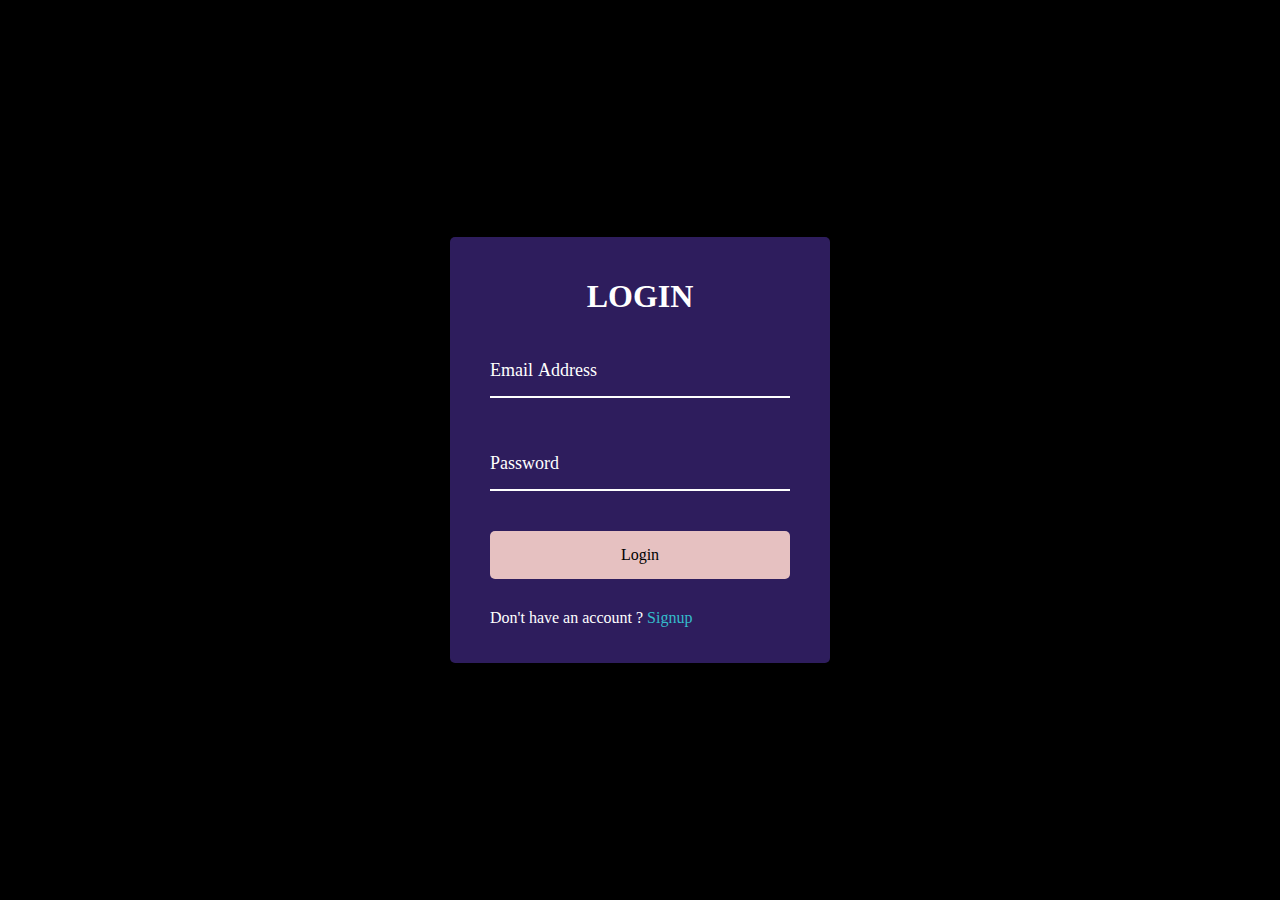
<file: Form/index.html>
<!DOCTYPE html>
<html lang="en">

<head>
    <meta charset="UTF-8">
    <meta http-equiv="X-UA-Compatible" content="IE=edge">
    <meta name="viewport" content="width=device-width, initial-scale=1.0">
    <title>Form</title>
    <link rel="stylesheet" href="style.css">
</head>

<body>
    <div class="container">
        <h1>LOGIN</h1>
        <form>
            <div class="form-control">
                <input type="text" required />
                <label>Email Address</label>
            </div>
            <div class="form-control">
                <input type="password" required />
                <label>Password</label>
            </div>
            <button class="btn">Login</button>
            <p class="text">Don't have an account ? <a href="#">Signup</a></p>
        </form>
    </div>
    <script src="index.js"></script>
</body>

</html>
</file>
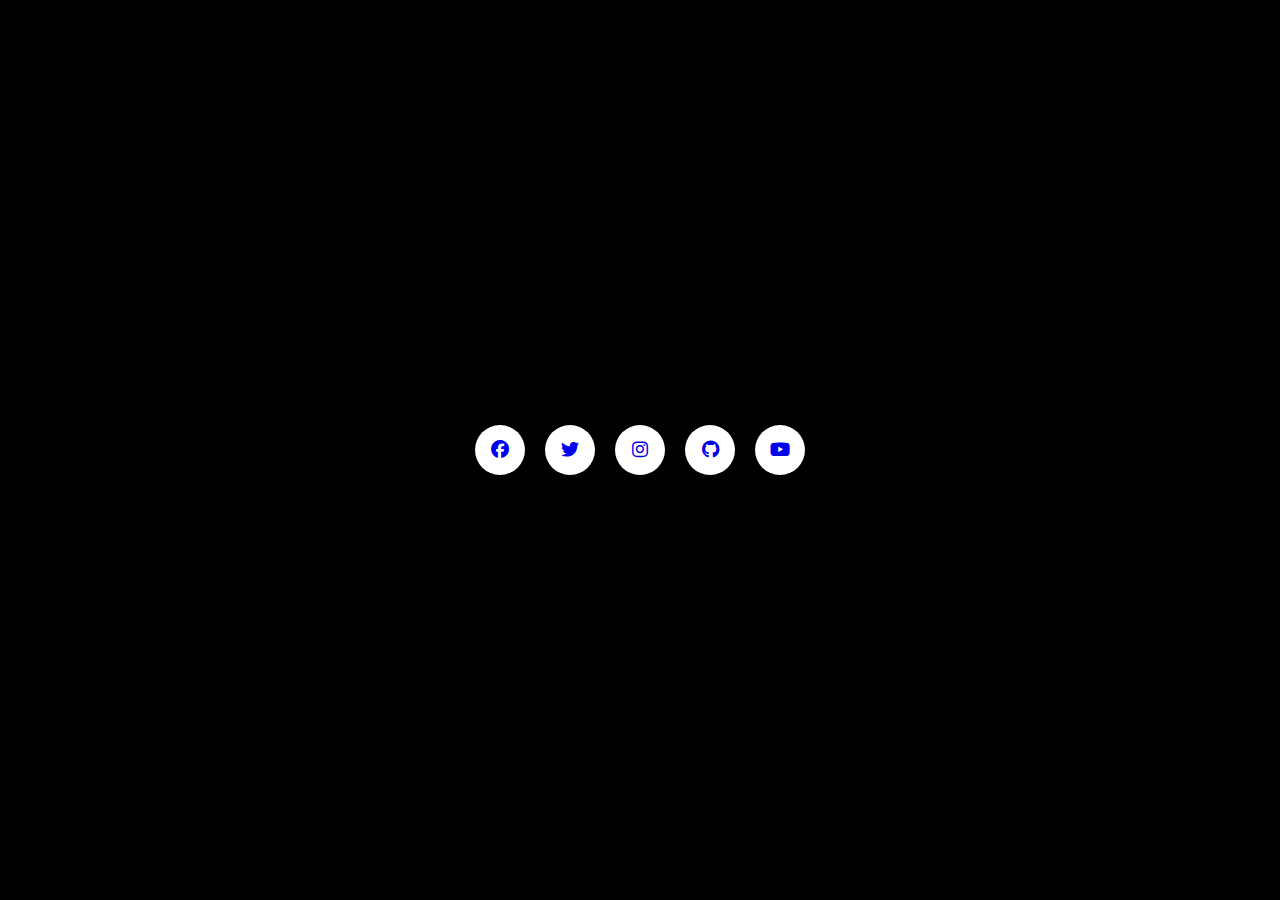
<file: HoverButton/index.html>
<!DOCTYPE html>
<html lang="en">

<head>
    <meta charset="UTF-8">
    <meta http-equiv="X-UA-Compatible" content="IE=edge">
    <meta name="viewport" content="width=device-width, initial-scale=1.0">
    <title>Document</title>
    <link rel="stylesheet" href="https://cdnjs.cloudflare.com/ajax/libs/font-awesome/6.2.1/css/all.min.css">
    <link rel="stylesheet" href="style.css">
</head>

<body>
    <ul class="wrapper">
        <li class="icon facebook">
            <span class="toolbox">facebook</span>
            <span><a href="https://www.facebook.com/abhisheksharma8312/
                " target="_blank"><i class="fab fa-facebook"></i></a></span>
        </li>
        <li class="icon twitter">
            <span class="toolbox">Twitter</span>
            <span><a href="https://twitter.com/Iamabhi8312?t=xzHqVJhIL43ZAPxA2oTeNw&s=09
                " target="_blank"><i class="fab fa-twitter"></i></a></span>
        </li>
        <li class="icon instagram">
            <span class="toolbox">Instagram</span>
            <span><a href="https://www.instagram.com/ytcodebyabhi/?igshid=NDk5N2NlZjQ%3D
                " target="_blank"><i class="fab fa-instagram"></i></a></span>
        </li>
        <li class="icon github">
            <span class="toolbox">github</span>
            <span><a href="https://github.com/Abhisharmanan8312
                " target="_blank"><i class="fab fa-github"></i></a></span>
        </li>
        <li class="icon youtube">
            <span class="toolbox">youtube</span>
            <span><a href="https://www.youtube.com/@CodeByAbhi" target="_blank"><i
                        class="fab fa-youtube"></i></a></span>
        </li>
    </ul>
</body>

</html>
</file>
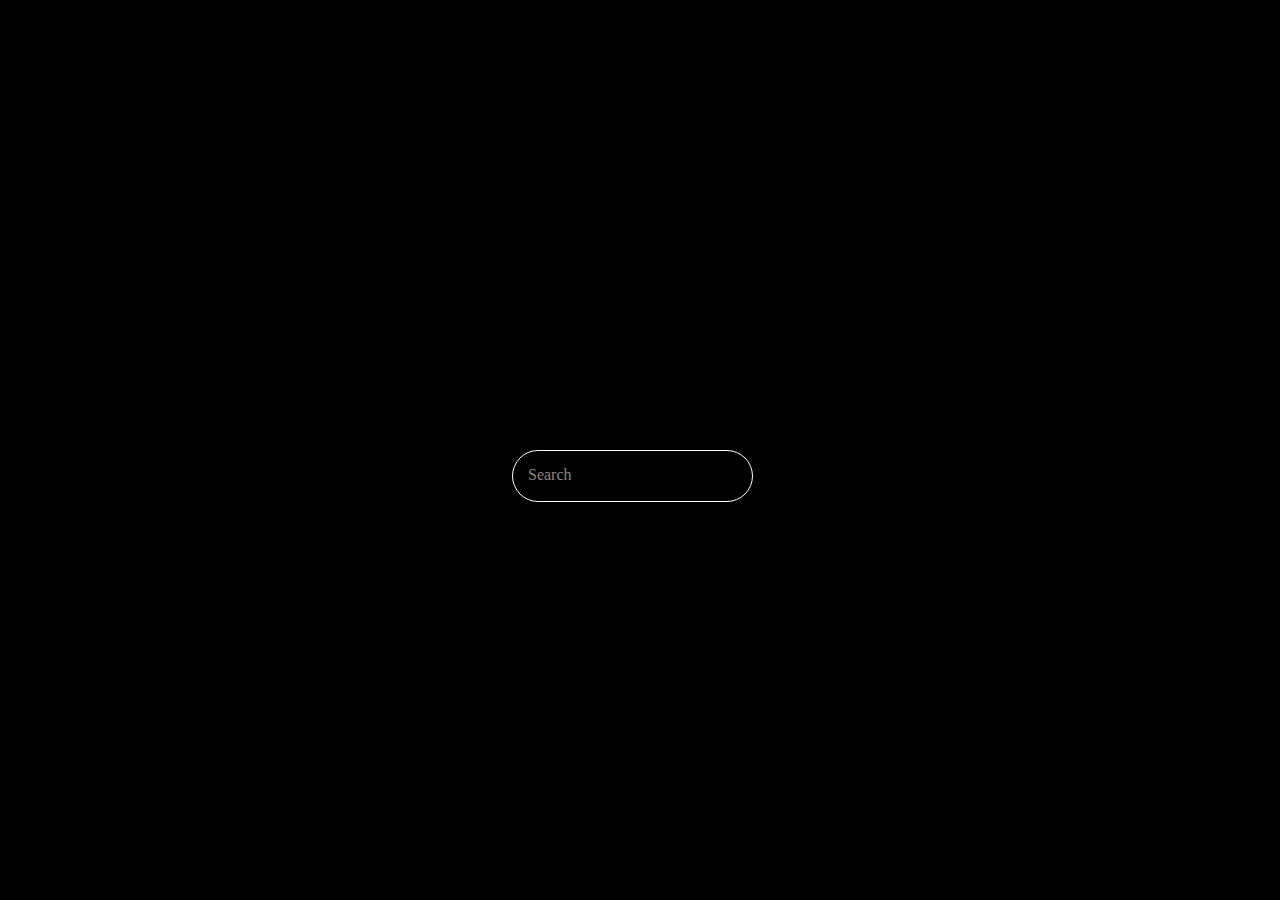
<file: Searchbox/index.html>
<!DOCTYPE html>
<html lang="en">

<head>
    <meta charset="UTF-8">
    <meta http-equiv="X-UA-Compatible" content="IE=edge">
    <meta name="viewport" content="width=device-width, initial-scale=1.0">
    <title>
        Search Box
    </title>
    <link rel="stylesheet" href="style.css">
</head>

<body>
    <div class="input-group">
        <input type="text" />
        <label>Search</label>
    </div>
</body>

</html>
</file>
<file: Form/style.css>
* {
    box-sizing: border-box;
}

body {
    background-color: black;
    color: white;
    font-family: 'Times New Roman', Times, serif;
    display: flex;
    align-items: center;
    justify-content: center;
    height: 100vh;
    overflow: hidden;
    margin: 0;
}

.container {
    background-color: #2e1d5d;
    padding: 20px 40px;
    border-radius: 5px;
}

.container h1 {
    text-align: center;
    margin-bottom: 30px;
}

.container a {
    text-decoration: none;
    color: rgb(53, 188, 203);
}

.btn {
    cursor: pointer;
    display: inline-block;
    width: 100%;
    background-color: rgb(230, 193, 193);
    padding: 15px;
    font-family: inherit;
    font-size: 16px;
    border: 0;
    border-radius: 5px;
}

.btn:focus {
    outline: none;
}

.btn:active {
    transform: scale(0.98);
}

.text {
    margin-top: 30px;
}

.form-control {
    position: relative;
    margin: 20px 0 40px;
    width: 300px;
}

.form-control input {
    background-color: transparent;
    border: 0;
    border-bottom: 2px white solid;
    display: block;
    width: 100%;
    padding: 15px 0;
    font-size: 18px;
    color: white;
}

.form-control input:focus,
.form-control input:valid {
    outline: 0;
    border-bottom-color: brown;
}

.form-control label {
    position: absolute;
    top: 15px;
    left: 0;
    pointer-events: none;
}

.form-control label span {
    display: inline-block;
    font-size: 18px;
    min-width: 5px;
    transition: 0.3s cubic-bezier(0.68, -0.55, 0.265, 1.55);
}

.form-control input:focus+label span,
.form-control input:valid+label span {
    color: lightcoral;
    transform: translateY(-30px);
}
</file>
<file: HoverButton/style.css>
* {
    margin: 0;
    padding: 0;
    box-sizing: border-box;
}

*:focus,
*:active {
    outline: none;
    -webkit-tap-highlight-color: transparent;
}

html,
body {
    display: grid;
    height: 100%;
    width: 100%;
    font-family: 'Gill Sans', 'Gill Sans MT', Calibri, 'Trebuchet MS', sans-serif;
    place-items: center;
    background: linear-gradient(315deg, black, black);
}

.wrapper {
    display: inline-flex;
    list-style: none;
}

.wrapper .facebook:hover,
.wrapper .facebook:hover .toolbox,
.wrapper .facebook:hover .toolbox::before {
    background: #1877f2;
    color: #ffffff;
}

.wrapper .twitter:hover,
.wrapper .twitter:hover .toolbox,
.wrapper .twitter:hover .toolbox::before {
    background: #1da1f2;
    color: #ffffff;
}

.wrapper .instagram:hover,
.wrapper .instagram:hover .toolbox,
.wrapper .instagram:hover .toolbox::before {
    background: #e4405f;
    color: #ffffff;
}

.wrapper .github:hover,
.wrapper .github:hover .toolbox,
.wrapper .github:hover .toolbox::before {
    background: #333333;
    color: #ffffff;
}

.wrapper .youtube:hover,
.wrapper .youtube:hover .toolbox,
.wrapper .youtube:hover .toolbox::before {
    background: #cd201f;
    color: #ffffff;
}

.wrapper .toolbox::before {
    position: absolute;
    content: "";
    height: 8px;
    width: 8px;
    background: #ffffff;
    bottom: -3px;
    left: 50%;
    transform: translate(-50%) rotate(45deg);
    transition: all 0.3s cubic-bezier(0.68, -0.55 -0.265, 1.55);
}
.wrapper .icon:hover .toolbox{
    top: -45px;
    opacity: 1;
    visibility: visible;
    pointer-events: auto;
}
.wrapper .icon:hover span, .wrapper .icon:hover .toolbox{
    text-shadow: 0px -1px rgba(0, 0, 0, 0.1);
}
.wrapper .icon{
    position: relative;
    background: #ffffff;
    border-radius: 50%;
    padding: 15px;
    margin: 10px;
    width: 50px;
    height: 50px;
    font-size: 18px;
    display: flex;
    justify-content: center;
    align-items: center;
    flex-direction: column;
    box-shadow: 0 10px 10px rgba(0, 0, 0, 0.1);
    cursor: pointer;
    transition: all 0.2s cubic-bezier(0.68, -0.55, 0.265, 1.55);
}
.wrapper .toolbox{
    position: absolute;
    top: 0;
    font-size: 14px;
    background: #ffffff;
    color: #ffffff;
    padding: 5px 8px;
    box-shadow: 0 10px 10px rgba(0, 0, 0, 0.1);
    opacity: 0;
    pointer-events: none;
    transition: all 0.3s cubic-bezier(0.68, -0.55, 0.265, 1.55);
}
</file>
<file: Searchbox/style.css>
body {
    background-color: black;
}

.input-group {
    position: absolute;
    top: 50%;
    left: 40%;
}

input {
    border: solid 1.5px white;
    border-radius: 10rem;
    background: transparent;
    padding: 1rem;
    font-size: 1rem;
    color: white;
    transition: 150ms cubic-bezier(0.4, 0, 0.2, 1);
    box-shadow: 0 4px 8px 0 rgba(0, 0, 0, 0.2) 0 6px 20px gray;
}

label {
    position: absolute;
    left: 16px;
    color: rgb(142, 134, 134);
    pointer-events: none;
    transform: translateY(1rem);
    transition: 150ms cubic-bezier(0.4, 0, 0.2, 1);
}

input:focus {
    outline: none;
    border: 1.5px solid burlywood;
    box-shadow: 0 4px 8px 0 rgba(0, 0, 0, 0.2) 0 6px 20px 0 gray;
}

input:focus~label {
    transform: translateY(-50%) scale(0.8);
    background-color: black;
    padding: 0 0.2em;
    color: blueviolet;
}
</file>
